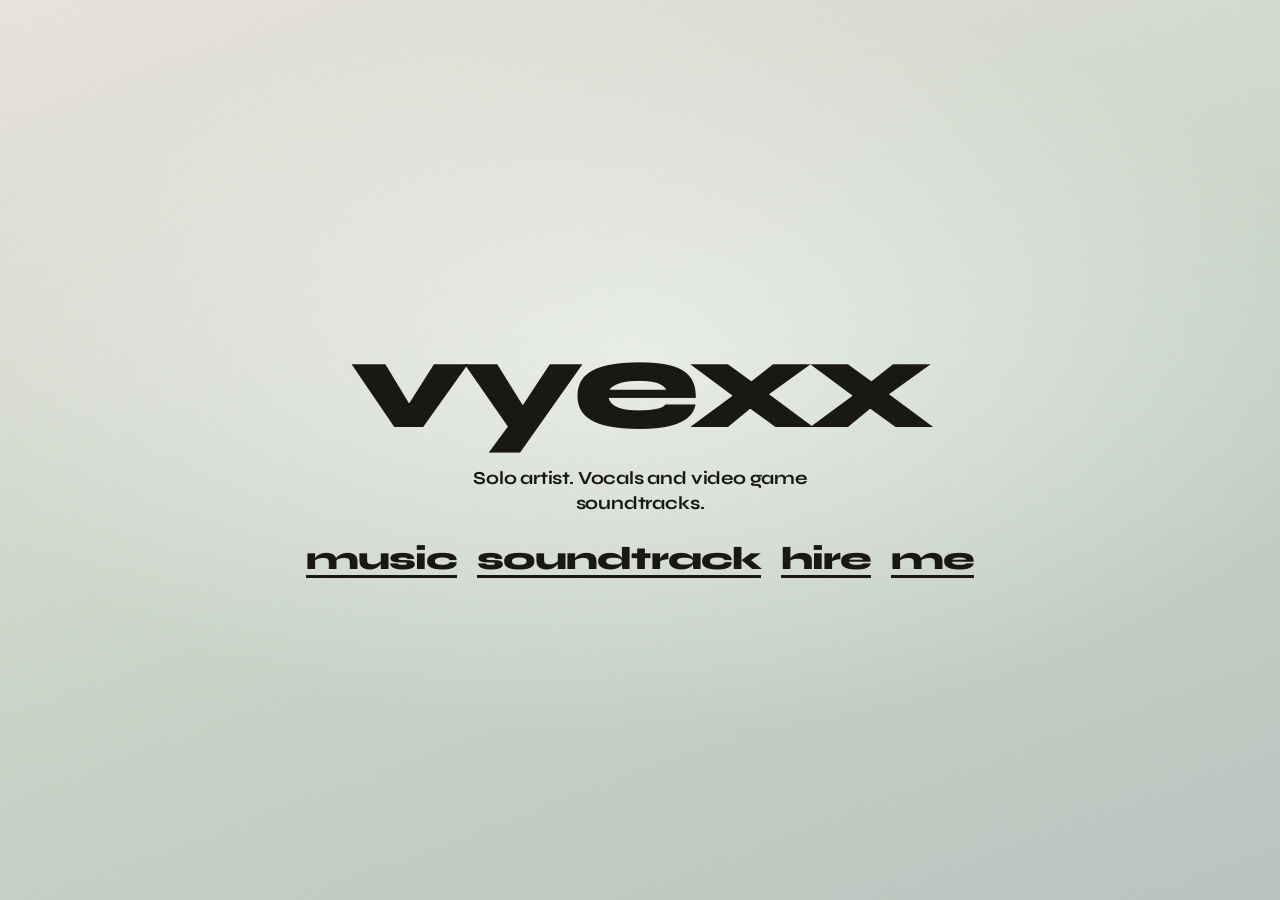
<file: index.html>
<!DOCTYPE html>
<html lang="en">
<head>
  <meta charset="UTF-8">
  <meta name="viewport" content="width=device-width, initial-scale=1.0">
  <title>vyexx</title>
  <link rel="icon" href="/favicon.png" type="image/png">
  <link rel="preconnect" href="https://fonts.googleapis.com">
  <link rel="preconnect" href="https://fonts.gstatic.com" crossorigin>
  <link href="https://fonts.googleapis.com/css2?family=Syne:wght@700;800&display=swap" rel="stylesheet">
  <style>
    :root {
      --ink: #1a1814;
      --mist: #e8e4dc;
      --wash: #c9d4c8;
    }

    * {
      margin: 0;
      box-sizing: border-box;
    }

    html, body {
      height: 100%;
    }

    body {
      display: grid;
      place-items: center;
      min-height: 100dvh;
      font-family: Syne, sans-serif;
      color: var(--ink);
      background:
        radial-gradient(ellipse 80% 60% at 50% 40%, rgba(255, 255, 255, 0.55), transparent 70%),
        linear-gradient(160deg, var(--mist) 0%, var(--wash) 55%, #b8c5c0 100%);
      overflow: hidden;
    }

    body::before {
      content: "";
      position: fixed;
      inset: 0;
      background-image: url("data:image/svg+xml,%3Csvg viewBox='0 0 200 200' xmlns='http://www.w3.org/2000/svg'%3E%3Cfilter id='n'%3E%3CfeTurbulence type='fractalNoise' baseFrequency='0.85' numOctaves='4' stitchTiles='stitch'/%3E%3C/filter%3E%3Crect width='100%25' height='100%25' filter='url(%23n)' opacity='0.4'/%3E%3C/svg%3E");
      opacity: 0.07;
      pointer-events: none;
    }

    .mark {
      position: relative;
      display: flex;
      flex-direction: column;
      align-items: center;
      gap: 1rem;
      padding: 0 1.5rem;
      text-align: center;
      animation: rise 1.1s cubic-bezier(0.22, 1, 0.36, 1) both;
    }

    h1 {
      font-size: clamp(3.5rem, 14vw, 8rem);
      font-weight: 800;
      letter-spacing: -0.04em;
      line-height: 1;
    }

    p {
      max-width: 22rem;
      font-size: clamp(0.95rem, 2.4vw, 1.15rem);
      font-weight: 700;
      letter-spacing: -0.01em;
      line-height: 1.35;
      opacity: 0.72;
      animation: rise 1.1s cubic-bezier(0.22, 1, 0.36, 1) 0.12s both;
    }

    .links {
      display: flex;
      gap: 1.25rem;
      margin-top: 0.75rem;
      animation: rise 1.1s cubic-bezier(0.22, 1, 0.36, 1) 0.22s both;
    }

    .links a {
      position: relative;
      font-size: clamp(1.35rem, 4vw, 2rem);
      font-weight: 800;
      letter-spacing: -0.03em;
      line-height: 1;
      color: inherit;
      text-decoration: none;
      border-bottom: 3px solid currentColor;
    }

    .links a:hover,
    .links a:focus-visible {
      opacity: 0.65;
      outline: none;
    }

    @keyframes rise {
      from {
        opacity: 0;
        transform: translateY(18px);
      }
      to {
        opacity: 1;
        transform: translateY(0);
      }
    }
  </style>
</head>
<body>
  <div class="mark">
    <h1>vyexx</h1>
    <p>Solo artist. Vocals and video game soundtracks.</p>
    <div class="links">
      <a href="/music">music</a>
      <a href="/soundtrack">soundtrack</a>
      <a href="/hire">hire</a>
      <a href="/me">me</a>
    </div>
  </div>
</body>
</html>
</file>
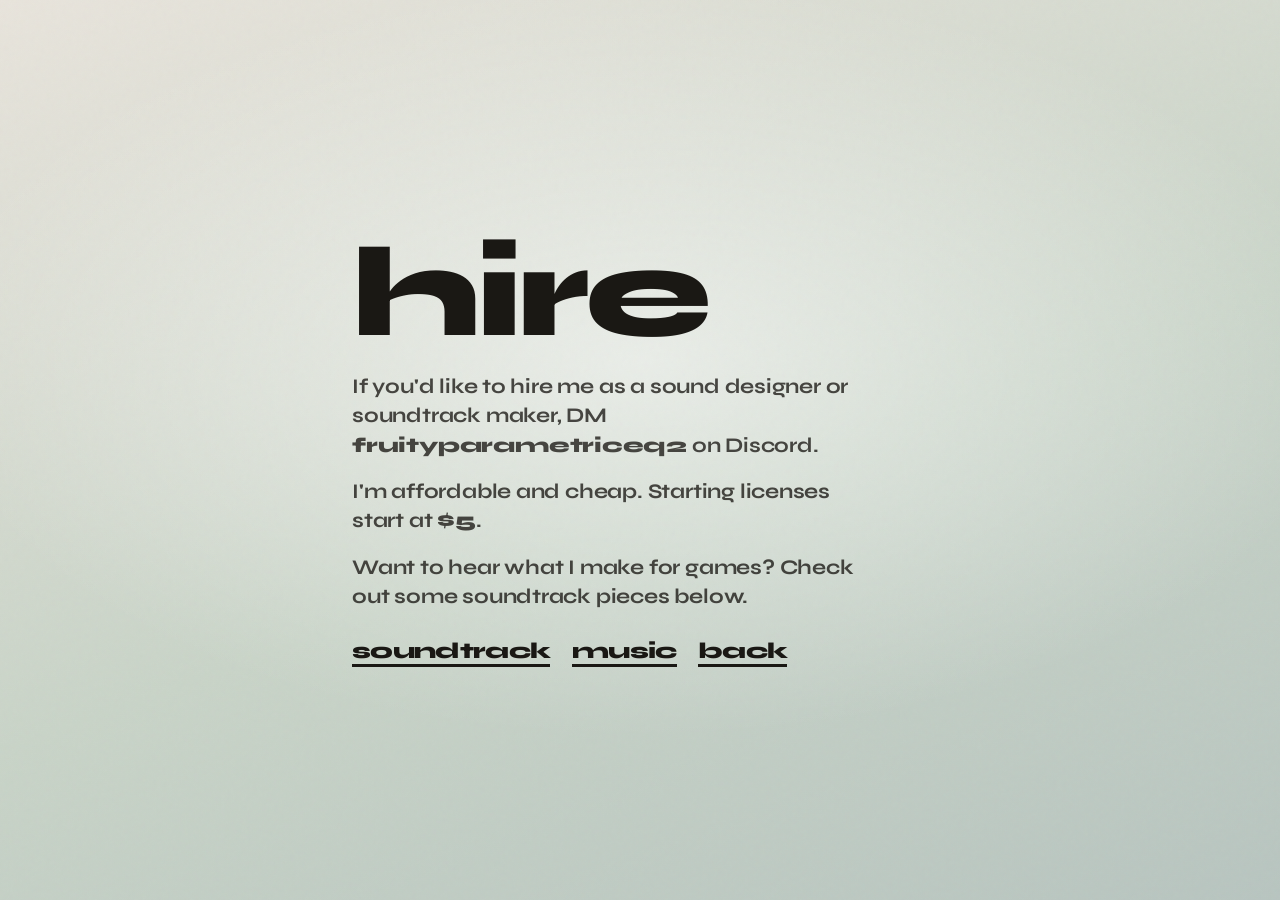
<file: hire/index.html>
<!DOCTYPE html>
<html lang="en">
<head>
  <meta charset="UTF-8">
  <meta name="viewport" content="width=device-width, initial-scale=1.0">
  <title>hire | vyexx</title>
  <link rel="icon" href="/favicon.png" type="image/png">
  <link rel="preconnect" href="https://fonts.googleapis.com">
  <link rel="preconnect" href="https://fonts.gstatic.com" crossorigin>
  <link href="https://fonts.googleapis.com/css2?family=Syne:wght@700;800&display=swap" rel="stylesheet">
  <style>
    :root {
      --ink: #1a1814;
      --mist: #e8e4dc;
      --wash: #c9d4c8;
    }

    * {
      margin: 0;
      box-sizing: border-box;
    }

    html, body {
      min-height: 100%;
    }

    body {
      display: grid;
      place-items: center;
      min-height: 100dvh;
      font-family: Syne, sans-serif;
      color: var(--ink);
      background:
        radial-gradient(ellipse 80% 60% at 50% 40%, rgba(255, 255, 255, 0.55), transparent 70%),
        linear-gradient(160deg, var(--mist) 0%, var(--wash) 55%, #b8c5c0 100%);
    }

    body::before {
      content: "";
      position: fixed;
      inset: 0;
      background-image: url("data:image/svg+xml,%3Csvg viewBox='0 0 200 200' xmlns='http://www.w3.org/2000/svg'%3E%3Cfilter id='n'%3E%3CfeTurbulence type='fractalNoise' baseFrequency='0.85' numOctaves='4' stitchTiles='stitch'/%3E%3C/filter%3E%3Crect width='100%25' height='100%25' filter='url(%23n)' opacity='0.4'/%3E%3C/svg%3E");
      opacity: 0.07;
      pointer-events: none;
    }

    .mark {
      position: relative;
      display: flex;
      flex-direction: column;
      align-items: flex-start;
      gap: 1.1rem;
      width: min(36rem, calc(100% - 2.5rem));
      padding: 2rem 0;
      animation: rise 1.1s cubic-bezier(0.22, 1, 0.36, 1) both;
    }

    h1 {
      font-size: clamp(3.5rem, 14vw, 8rem);
      font-weight: 800;
      letter-spacing: -0.04em;
      line-height: 0.95;
    }

    p {
      font-size: clamp(1.05rem, 2.6vw, 1.3rem);
      font-weight: 700;
      letter-spacing: -0.01em;
      line-height: 1.4;
      opacity: 0.78;
      max-width: 32rem;
    }

    p strong {
      font-weight: 800;
      opacity: 1;
    }

    .links {
      display: flex;
      flex-wrap: wrap;
      gap: 1rem 1.35rem;
      margin-top: 0.5rem;
    }

    a {
      font-size: clamp(1.1rem, 2.8vw, 1.4rem);
      font-weight: 800;
      letter-spacing: -0.03em;
      color: inherit;
      text-decoration: none;
      border-bottom: 3px solid currentColor;
    }

    a:hover,
    a:focus-visible {
      opacity: 0.65;
      outline: none;
    }

    @keyframes rise {
      from {
        opacity: 0;
        transform: translateY(18px);
      }
      to {
        opacity: 1;
        transform: translateY(0);
      }
    }
  </style>
</head>
<body>
  <div class="mark">
    <h1>hire</h1>
    <p>If you'd like to hire me as a sound designer or soundtrack maker, DM <strong>fruityparametriceq2</strong> on Discord.</p>
    <p>I'm affordable and cheap. Starting licenses start at <strong>$5</strong>.</p>
    <p>Want to hear what I make for games? Check out some soundtrack pieces below.</p>
    <div class="links">
      <a href="/soundtrack">soundtrack</a>
      <a href="/music">music</a>
      <a href="/">back</a>
    </div>
  </div>
</body>
</html>
</file>
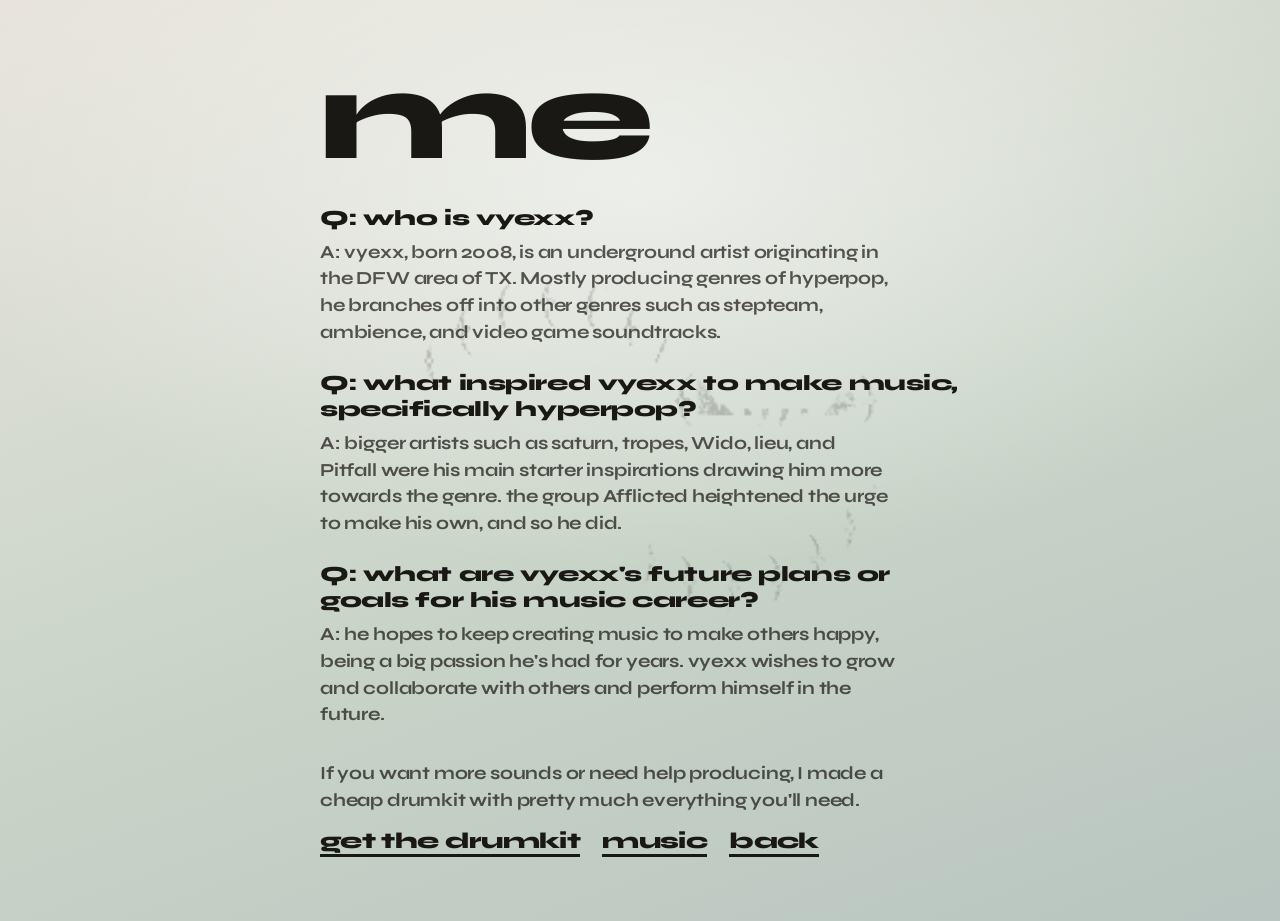
<file: me/index.html>
<!DOCTYPE html>
<html lang="en">
<head>
  <meta charset="UTF-8">
  <meta name="viewport" content="width=device-width, initial-scale=1.0">
  <title>me | vyexx</title>
  <link rel="icon" href="/favicon.png" type="image/png">
  <link rel="preconnect" href="https://fonts.googleapis.com">
  <link rel="preconnect" href="https://fonts.gstatic.com" crossorigin>
  <link href="https://fonts.googleapis.com/css2?family=Syne:wght@700;800&display=swap" rel="stylesheet">
  <style>
    :root {
      --ink: #1a1814;
      --mute: rgba(26, 24, 20, 0.72);
      --mist: #e8e4dc;
      --wash: #c9d4c8;
    }

    * {
      margin: 0;
      box-sizing: border-box;
    }

    html, body {
      min-height: 100%;
    }

    body {
      font-family: Syne, sans-serif;
      color: var(--ink);
      background:
        radial-gradient(ellipse 80% 60% at 50% 20%, rgba(255, 255, 255, 0.55), transparent 70%),
        linear-gradient(160deg, var(--mist) 0%, var(--wash) 55%, #b8c5c0 100%);
    }

    .bg {
      position: fixed;
      inset: 0;
      background: url("bg.png") center / min(72vmin, 34rem) no-repeat;
      opacity: 0.18;
      mix-blend-mode: multiply;
      pointer-events: none;
      z-index: 0;
    }

    .page {
      position: relative;
      z-index: 1;
      width: min(40rem, calc(100% - 2.5rem));
      margin: 0 auto;
      padding: 3.5rem 0 4rem;
      display: flex;
      flex-direction: column;
      gap: 1.75rem;
      animation: rise 1.1s cubic-bezier(0.22, 1, 0.36, 1) both;
    }

    h1 {
      font-size: clamp(3.5rem, 14vw, 8rem);
      font-weight: 800;
      letter-spacing: -0.04em;
      line-height: 0.95;
    }

    .qna {
      display: flex;
      flex-direction: column;
      gap: 1.6rem;
    }

    .item {
      display: flex;
      flex-direction: column;
      gap: 0.45rem;
    }

    .q {
      font-size: clamp(1.05rem, 2.8vw, 1.35rem);
      font-weight: 800;
      letter-spacing: -0.02em;
      line-height: 1.2;
    }

    .a {
      font-size: clamp(0.98rem, 2.4vw, 1.15rem);
      font-weight: 700;
      letter-spacing: -0.01em;
      line-height: 1.45;
      color: var(--mute);
      max-width: 36rem;
    }

    .shop {
      display: flex;
      flex-direction: column;
      gap: 0.85rem;
      margin-top: 0.25rem;
    }

    .shop p {
      font-size: clamp(0.98rem, 2.4vw, 1.15rem);
      font-weight: 700;
      letter-spacing: -0.01em;
      line-height: 1.45;
      color: var(--mute);
      max-width: 36rem;
    }

    .links {
      display: flex;
      flex-wrap: wrap;
      gap: 1rem 1.4rem;
    }

    a {
      font-size: clamp(1.1rem, 2.8vw, 1.4rem);
      font-weight: 800;
      letter-spacing: -0.03em;
      color: inherit;
      text-decoration: none;
      border-bottom: 3px solid currentColor;
    }

    a:hover,
    a:focus-visible {
      opacity: 0.65;
      outline: none;
    }

    @keyframes rise {
      from {
        opacity: 0;
        transform: translateY(18px);
      }
      to {
        opacity: 1;
        transform: translateY(0);
      }
    }
  </style>
</head>
<body>
  <div class="bg" aria-hidden="true"></div>

  <main class="page">
    <h1>me</h1>

    <section class="qna" aria-label="Q and A">
      <div class="item">
        <p class="q">Q: who is vyexx?</p>
        <p class="a">A: vyexx, born 2008, is an underground artist originating in the DFW area of TX. Mostly producing genres of hyperpop, he branches off into other genres such as stepteam, ambience, and video game soundtracks.</p>
      </div>

      <div class="item">
        <p class="q">Q: what inspired vyexx to make music, specifically hyperpop?</p>
        <p class="a">A: bigger artists such as saturn, tropes, Wido, lieu, and Pitfall were his main starter inspirations drawing him more towards the genre. the group Afflicted heightened the urge to make his own, and so he did.</p>
      </div>

      <div class="item">
        <p class="q">Q: what are vyexx's future plans or goals for his music career?</p>
        <p class="a">A: he hopes to keep creating music to make others happy, being a big passion he's had for years. vyexx wishes to grow and collaborate with others and perform himself in the future.</p>
      </div>
    </section>

    <div class="shop">
      <p>If you want more sounds or need help producing, I made a cheap drumkit with pretty much everything you'll need.</p>
      <div class="links">
        <a href="https://payhip.com/vyexx" target="_blank" rel="noopener noreferrer">get the drumkit</a>
        <a href="/music">music</a>
        <a href="/">back</a>
      </div>
    </div>
  </main>
</body>
</html>
</file>
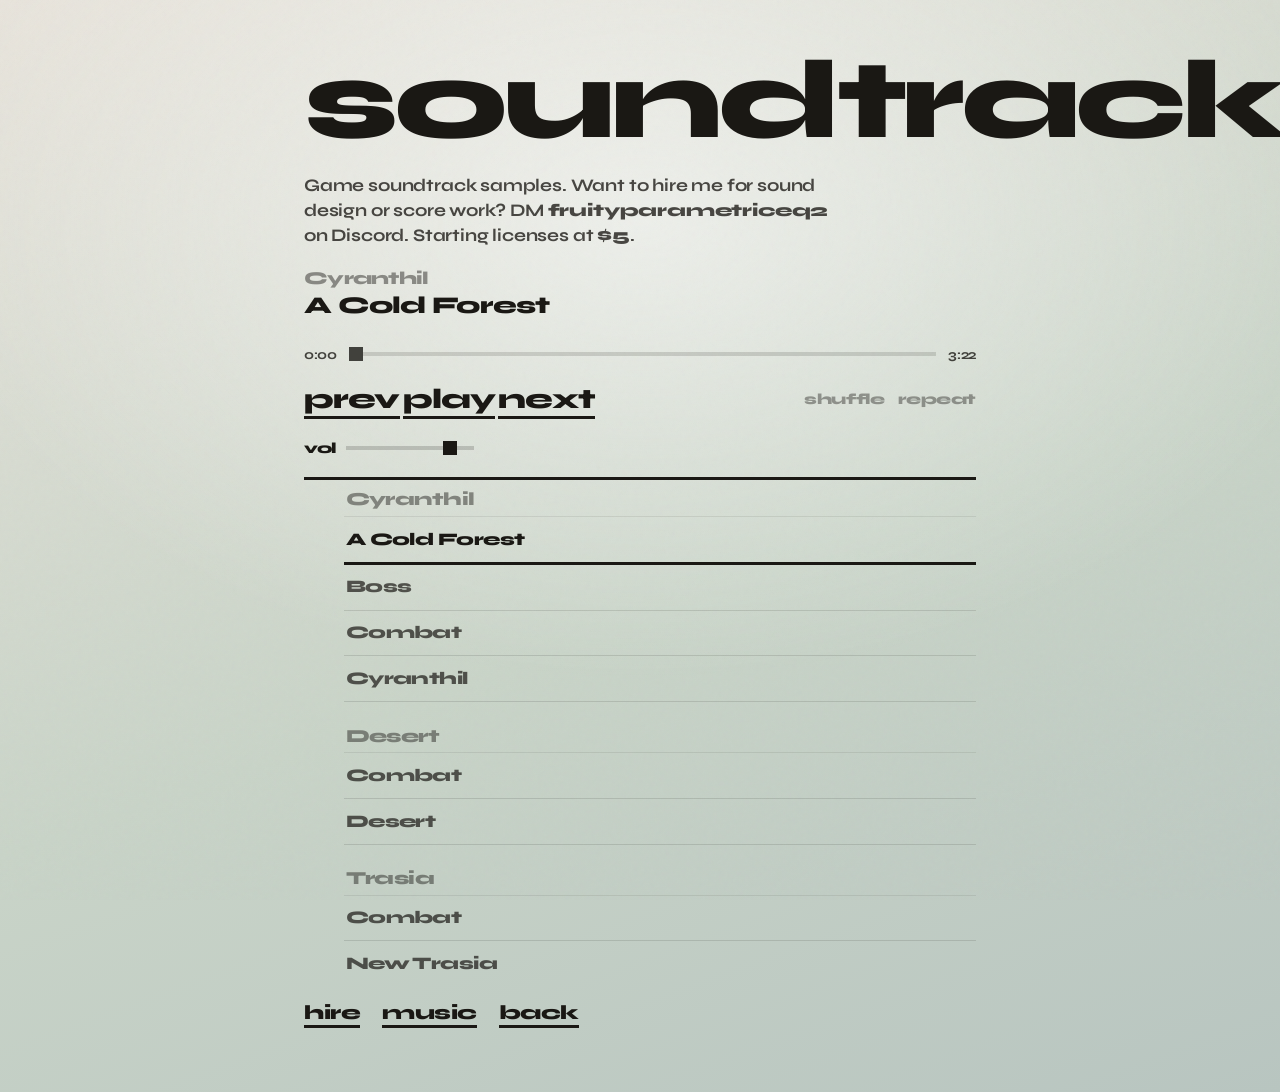
<file: soundtrack/index.html>
<!DOCTYPE html>
<html lang="en">
<head>
  <meta charset="UTF-8">
  <meta name="viewport" content="width=device-width, initial-scale=1.0">
  <title>soundtrack | vyexx</title>
  <link rel="icon" href="/favicon.png" type="image/png">
  <link rel="preconnect" href="https://fonts.googleapis.com">
  <link rel="preconnect" href="https://fonts.gstatic.com" crossorigin>
  <link href="https://fonts.googleapis.com/css2?family=Syne:wght@700;800&display=swap" rel="stylesheet">
  <style>
    :root {
      --ink: #1a1814;
      --mist: #e8e4dc;
      --wash: #c9d4c8;
      --line: rgba(26, 24, 20, 0.18);
    }

    * {
      margin: 0;
      box-sizing: border-box;
    }

    html, body {
      min-height: 100%;
    }

    body {
      font-family: Syne, sans-serif;
      color: var(--ink);
      background:
        radial-gradient(ellipse 80% 60% at 50% 20%, rgba(255, 255, 255, 0.55), transparent 70%),
        linear-gradient(160deg, var(--mist) 0%, var(--wash) 55%, #b8c5c0 100%);
    }

    body::before {
      content: "";
      position: fixed;
      inset: 0;
      background-image: url("data:image/svg+xml,%3Csvg viewBox='0 0 200 200' xmlns='http://www.w3.org/2000/svg'%3E%3Cfilter id='n'%3E%3CfeTurbulence type='fractalNoise' baseFrequency='0.85' numOctaves='4' stitchTiles='stitch'/%3E%3C/filter%3E%3Crect width='100%25' height='100%25' filter='url(%23n)' opacity='0.4'/%3E%3C/svg%3E");
      opacity: 0.07;
      pointer-events: none;
      z-index: 0;
    }

    .page {
      position: relative;
      z-index: 1;
      width: min(42rem, calc(100% - 2rem));
      margin: 0 auto;
      padding: 3rem 0 4rem;
      display: flex;
      flex-direction: column;
      gap: 1.25rem;
      animation: rise 1.1s cubic-bezier(0.22, 1, 0.36, 1) both;
    }

    h1 {
      font-size: clamp(3.5rem, 14vw, 7rem);
      font-weight: 800;
      letter-spacing: -0.04em;
      line-height: 0.95;
    }

    .notice {
      font-size: clamp(0.95rem, 2.4vw, 1.1rem);
      font-weight: 700;
      letter-spacing: -0.01em;
      line-height: 1.4;
      opacity: 0.78;
      max-width: 34rem;
    }

    .notice strong {
      font-weight: 800;
    }

    .now {
      font-size: clamp(1.15rem, 3vw, 1.5rem);
      font-weight: 800;
      letter-spacing: -0.03em;
      line-height: 1.15;
      min-height: 2.4em;
    }

    .now span {
      opacity: 0.45;
      font-size: 0.75em;
      display: block;
      margin-bottom: 0.2rem;
    }

    .progress {
      display: grid;
      grid-template-columns: auto 1fr auto;
      gap: 0.75rem;
      align-items: center;
      font-size: 0.85rem;
      font-weight: 700;
      letter-spacing: -0.02em;
      opacity: 0.8;
    }

    input[type="range"] {
      -webkit-appearance: none;
      appearance: none;
      width: 100%;
      height: 4px;
      background: var(--line);
      border-radius: 0;
      outline: none;
      cursor: pointer;
    }

    input[type="range"]::-webkit-slider-thumb {
      -webkit-appearance: none;
      appearance: none;
      width: 14px;
      height: 14px;
      background: var(--ink);
      border: none;
      border-radius: 0;
    }

    input[type="range"]::-moz-range-thumb {
      width: 14px;
      height: 14px;
      background: var(--ink);
      border: none;
      border-radius: 0;
    }

    .controls {
      display: flex;
      flex-wrap: wrap;
      align-items: center;
      gap: 0.65rem 1rem;
    }

    button {
      font: inherit;
      font-weight: 800;
      letter-spacing: -0.03em;
      color: inherit;
      background: none;
      border: none;
      border-bottom: 3px solid currentColor;
      padding: 0.15rem 0;
      cursor: pointer;
      line-height: 1;
    }

    button:hover,
    button:focus-visible {
      opacity: 0.65;
      outline: none;
    }

    button.active {
      opacity: 1;
      border-bottom-color: var(--ink);
    }

    button:not(.active).mode {
      opacity: 0.4;
      border-bottom-color: transparent;
    }

    .transport button {
      font-size: clamp(1.25rem, 3.5vw, 1.75rem);
    }

    .modes {
      display: flex;
      gap: 0.85rem;
      margin-left: auto;
    }

    .modes button {
      font-size: 0.95rem;
    }

    .volume {
      display: grid;
      grid-template-columns: auto 8rem;
      gap: 0.65rem;
      align-items: center;
      font-size: 0.95rem;
      font-weight: 800;
      letter-spacing: -0.02em;
      width: fit-content;
    }

    .list {
      list-style: none;
      display: flex;
      flex-direction: column;
      border-top: 3px solid var(--ink);
      max-height: min(55vh, 32rem);
      overflow: auto;
    }

    .list .group {
      margin-top: 0.85rem;
      padding: 0.55rem 0.1rem 0.35rem;
      font-size: clamp(0.95rem, 2.2vw, 1.15rem);
      font-weight: 800;
      letter-spacing: -0.03em;
      opacity: 0.45;
      border-bottom: 1px solid var(--line);
    }

    .list .group:first-child {
      margin-top: 0;
    }

    .list button {
      width: 100%;
      text-align: left;
      border: none;
      border-bottom: 1px solid var(--line);
      border-radius: 0;
      padding: 0.85rem 0.1rem;
      font-size: clamp(0.95rem, 2.2vw, 1.1rem);
      opacity: 0.7;
    }

    .list button:hover,
    .list button:focus-visible {
      opacity: 1;
    }

    .list button.playing {
      opacity: 1;
      border-bottom: 3px solid var(--ink);
    }

    .nav {
      display: flex;
      flex-wrap: wrap;
      gap: 1rem 1.35rem;
      margin-top: 0.5rem;
    }

    .nav a {
      font-size: clamp(1rem, 2.5vw, 1.25rem);
      font-weight: 800;
      letter-spacing: -0.02em;
      color: inherit;
      text-decoration: none;
      border-bottom: 3px solid currentColor;
    }

    .nav a:hover,
    .nav a:focus-visible {
      opacity: 0.65;
      outline: none;
    }

    @keyframes rise {
      from {
        opacity: 0;
        transform: translateY(18px);
      }
      to {
        opacity: 1;
        transform: translateY(0);
      }
    }
  </style>
</head>
<body>
  <main class="page">
    <h1>soundtrack</h1>

    <p class="notice">
      Game soundtrack samples. Want to hire me for sound design or score work?
      DM <strong>fruityparametriceq2</strong> on Discord. Starting licenses at <strong>$5</strong>.
    </p>

    <div class="now" id="now">
      <span id="now-label">now playing</span>
      <div id="title">...</div>
    </div>

    <div class="progress">
      <span id="current">0:00</span>
      <input id="seek" type="range" min="0" max="1000" value="0" step="1" aria-label="Seek">
      <span id="duration">0:00</span>
    </div>

    <div class="controls">
      <div class="transport">
        <button type="button" id="prev" aria-label="Previous">prev</button>
        <button type="button" id="play" aria-label="Play">play</button>
        <button type="button" id="next" aria-label="Next">next</button>
      </div>
      <div class="modes">
        <button type="button" class="mode" id="shuffle" aria-pressed="false">shuffle</button>
        <button type="button" class="mode" id="repeat" aria-pressed="false">repeat</button>
      </div>
    </div>

    <div class="volume">
      <span>vol</span>
      <input id="volume" type="range" min="0" max="1" value="0.85" step="0.01" aria-label="Volume">
    </div>

    <ol class="list" id="list"></ol>

    <div class="nav">
      <a href="/hire">hire</a>
      <a href="/music">music</a>
      <a href="/">back</a>
    </div>
  </main>

  <audio id="audio" preload="metadata"></audio>

  <script>
    const tracks = [
      { group: "Cyranthil", title: "A Cold Forest", src: "tracks/wor/cyranthil/a-cold-forest.ogg" },
      { group: "Cyranthil", title: "Boss", src: "tracks/wor/cyranthil/boss.mp3" },
      { group: "Cyranthil", title: "Combat", src: "tracks/wor/cyranthil/combat.mp3" },
      { group: "Cyranthil", title: "Cyranthil", src: "tracks/wor/cyranthil/cyranthil.ogg" },
      { group: "Desert", title: "Combat", src: "tracks/wor/desert/combat.flac" },
      { group: "Desert", title: "Desert", src: "tracks/wor/desert/desert.wav" },
      { group: "Trasia", title: "Combat", src: "tracks/wor/trasia/combat.ogg" },
      { group: "Trasia", title: "New Trasia", src: "tracks/wor/trasia/new-trasia.ogg" },
      { group: "Trasia", title: "Outskirts", src: "tracks/wor/trasia/outskirts.ogg" },
      { group: "Trasia", title: "Trasia", src: "tracks/wor/trasia/trasia.ogg" },
      { group: "Trasia", title: "Trasiaback", src: "tracks/wor/trasia/trasiaback.ogg" },
      { group: "Trasia", title: "Trasiabackcombat", src: "tracks/wor/trasia/trasiabackcombat.ogg" },
      { group: "Other", title: "Cave", src: "tracks/cave.wav" },
      { group: "Other", title: "Cutscene", src: "tracks/cutscene.wav" },
      { group: "Other", title: "Its alright", src: "tracks/its-alright.wav" },
      { group: "Other", title: "Jazz attempt", src: "tracks/jazz-attempt.wav" },
      { group: "Other", title: "Mystery", src: "tracks/mystery.wav" },
      { group: "Other", title: "Sea", src: "tracks/sea.wav" }
    ];

    const audio = document.getElementById("audio");
    const titleEl = document.getElementById("title");
    const nowLabel = document.getElementById("now-label");
    const playBtn = document.getElementById("play");
    const prevBtn = document.getElementById("prev");
    const nextBtn = document.getElementById("next");
    const seek = document.getElementById("seek");
    const volume = document.getElementById("volume");
    const currentEl = document.getElementById("current");
    const durationEl = document.getElementById("duration");
    const listEl = document.getElementById("list");
    const shuffleBtn = document.getElementById("shuffle");
    const repeatBtn = document.getElementById("repeat");

    let index = 0;
    let shuffling = false;
    let repeatMode = "off";
    let seeking = false;
    let order = tracks.map((_, i) => i);

    function formatTime(sec) {
      if (!Number.isFinite(sec)) return "0:00";
      const m = Math.floor(sec / 60);
      const s = Math.floor(sec % 60);
      return m + ":" + String(s).padStart(2, "0");
    }

    function rebuildOrder(keepCurrent) {
      const currentId = order[index];
      order = tracks.map((_, i) => i);
      if (shuffling) {
        for (let i = order.length - 1; i > 0; i--) {
          const j = Math.floor(Math.random() * (i + 1));
          [order[i], order[j]] = [order[j], order[i]];
        }
      }
      if (keepCurrent) {
        const at = order.indexOf(currentId);
        if (at > 0) {
          order.splice(at, 1);
          order.unshift(currentId);
        }
        index = 0;
      }
    }

    function renderList() {
      listEl.innerHTML = "";
      let lastGroup = null;
      tracks.forEach((track, i) => {
        if (track.group !== lastGroup) {
          lastGroup = track.group;
          const header = document.createElement("li");
          header.className = "group";
          header.textContent = track.group;
          listEl.appendChild(header);
        }
        const li = document.createElement("li");
        const btn = document.createElement("button");
        btn.type = "button";
        btn.textContent = track.title;
        btn.dataset.index = String(i);
        btn.className = i === order[index] ? "playing" : "";
        btn.addEventListener("click", () => {
          const pos = order.indexOf(i);
          index = pos === -1 ? i : pos;
          load(true);
        });
        li.appendChild(btn);
        listEl.appendChild(li);
      });
    }

    function markPlaying() {
      const active = order[index];
      listEl.querySelectorAll("button").forEach((btn) => {
        btn.classList.toggle("playing", Number(btn.dataset.index) === active);
      });
    }

    function load(autoplay) {
      const track = tracks[order[index]];
      audio.src = track.src;
      nowLabel.textContent = track.group || "now playing";
      titleEl.textContent = track.title;
      markPlaying();
      seek.value = 0;
      currentEl.textContent = "0:00";
      durationEl.textContent = "0:00";
      if (autoplay) {
        audio.play().catch(() => {
          playBtn.textContent = "play";
        });
      }
    }

    function playPause() {
      if (audio.paused) {
        audio.play().catch(() => {});
      } else {
        audio.pause();
      }
    }

    function step(dir) {
      if (repeatMode === "one" && dir === 1 && audio.currentTime > 0.2) {
        audio.currentTime = 0;
        audio.play().catch(() => {});
        return;
      }
      index = (index + dir + order.length) % order.length;
      load(true);
    }

    playBtn.addEventListener("click", playPause);
    prevBtn.addEventListener("click", () => {
      if (audio.currentTime > 3) {
        audio.currentTime = 0;
        return;
      }
      step(-1);
    });
    nextBtn.addEventListener("click", () => step(1));

    shuffleBtn.addEventListener("click", () => {
      shuffling = !shuffling;
      shuffleBtn.classList.toggle("active", shuffling);
      shuffleBtn.setAttribute("aria-pressed", String(shuffling));
      rebuildOrder(true);
      markPlaying();
    });

    repeatBtn.addEventListener("click", () => {
      if (repeatMode === "off") repeatMode = "all";
      else if (repeatMode === "all") repeatMode = "one";
      else repeatMode = "off";

      repeatBtn.classList.toggle("active", repeatMode !== "off");
      repeatBtn.setAttribute("aria-pressed", String(repeatMode !== "off"));
      repeatBtn.textContent =
        repeatMode === "one" ? "repeat 1" : repeatMode === "all" ? "repeat" : "repeat";
    });

    volume.addEventListener("input", () => {
      audio.volume = Number(volume.value);
    });

    seek.addEventListener("pointerdown", () => { seeking = true; });
    seek.addEventListener("pointerup", () => { seeking = false; });
    seek.addEventListener("change", () => {
      if (!Number.isFinite(audio.duration)) return;
      audio.currentTime = (Number(seek.value) / 1000) * audio.duration;
      seeking = false;
    });

    audio.volume = Number(volume.value);

    audio.addEventListener("play", () => { playBtn.textContent = "pause"; });
    audio.addEventListener("pause", () => { playBtn.textContent = "play"; });
    audio.addEventListener("loadedmetadata", () => {
      durationEl.textContent = formatTime(audio.duration);
    });
    audio.addEventListener("timeupdate", () => {
      if (!Number.isFinite(audio.duration) || seeking) return;
      seek.value = String(Math.floor((audio.currentTime / audio.duration) * 1000) || 0);
      currentEl.textContent = formatTime(audio.currentTime);
    });
    audio.addEventListener("ended", () => {
      if (repeatMode === "one") {
        audio.currentTime = 0;
        audio.play().catch(() => {});
        return;
      }
      if (index === order.length - 1 && repeatMode !== "all") {
        playBtn.textContent = "play";
        return;
      }
      step(1);
    });

    renderList();
    load(false);
  </script>
</body>
</html>
</file>
